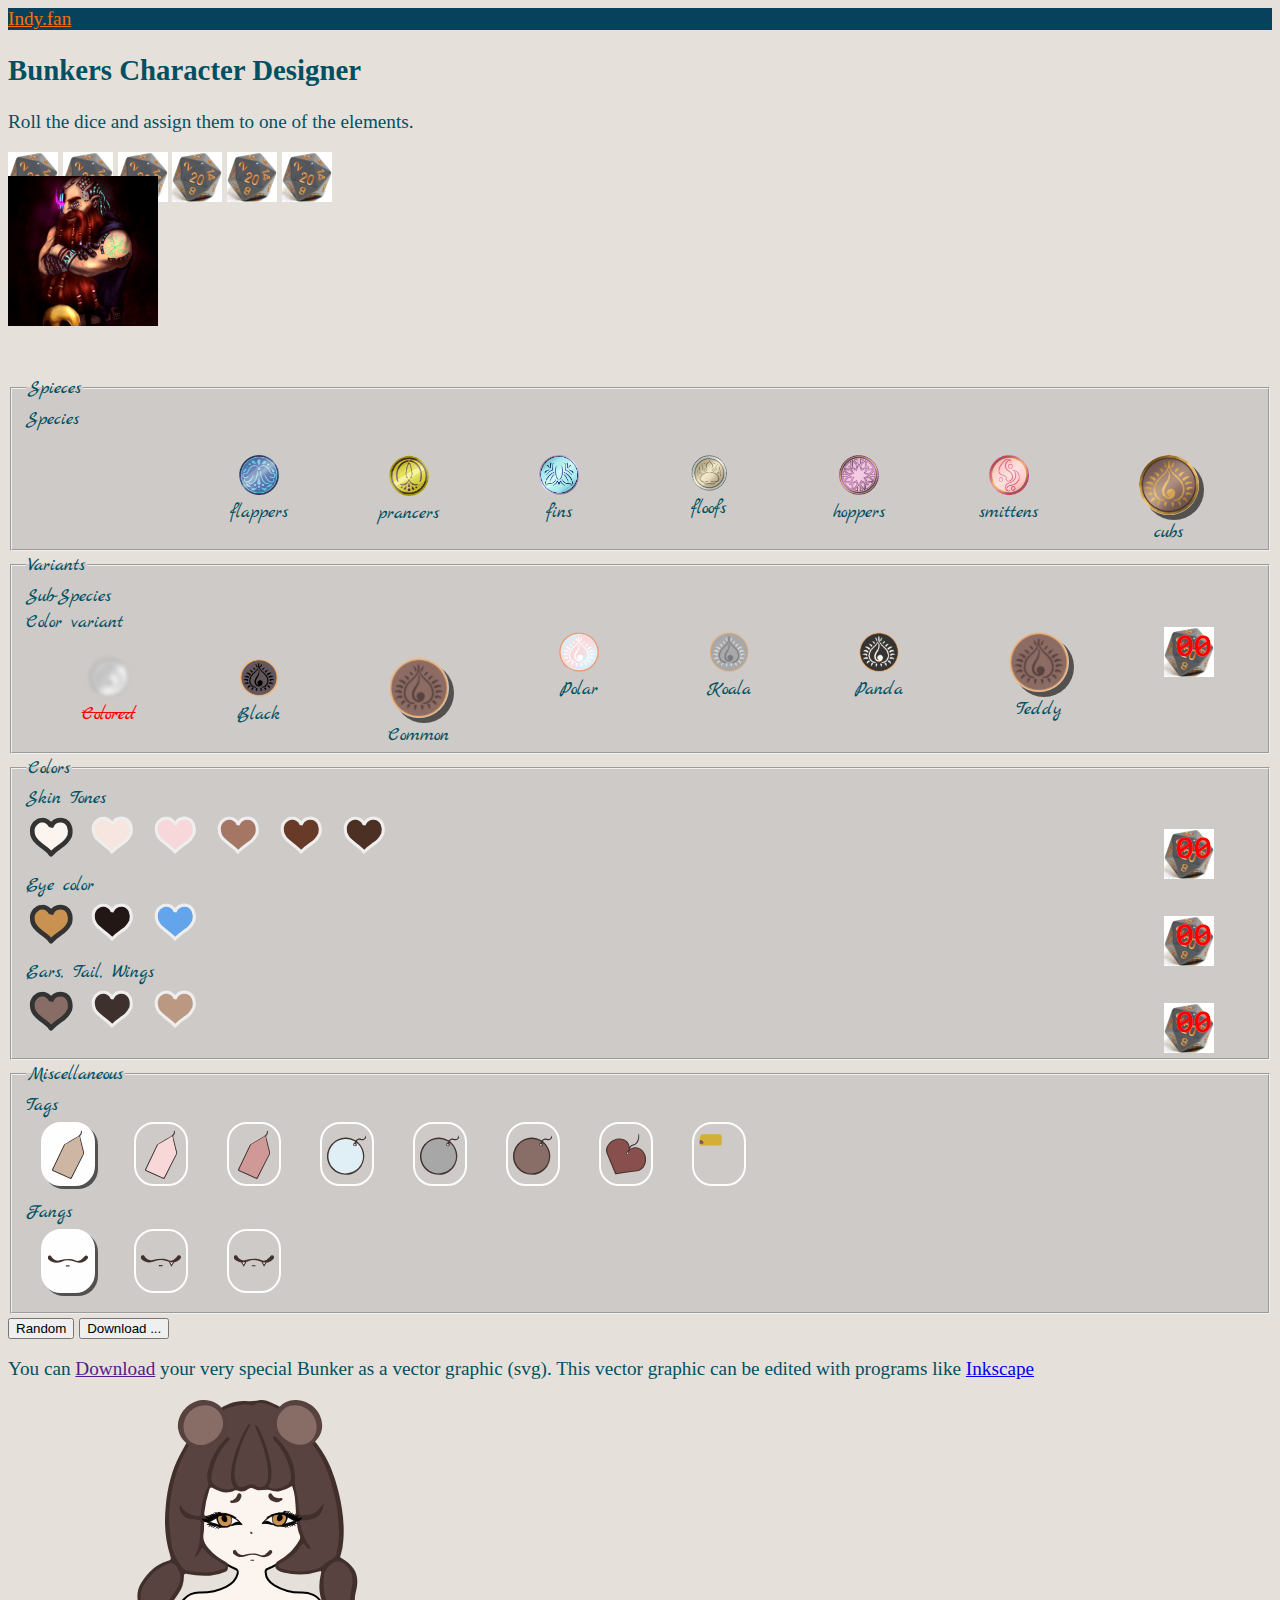
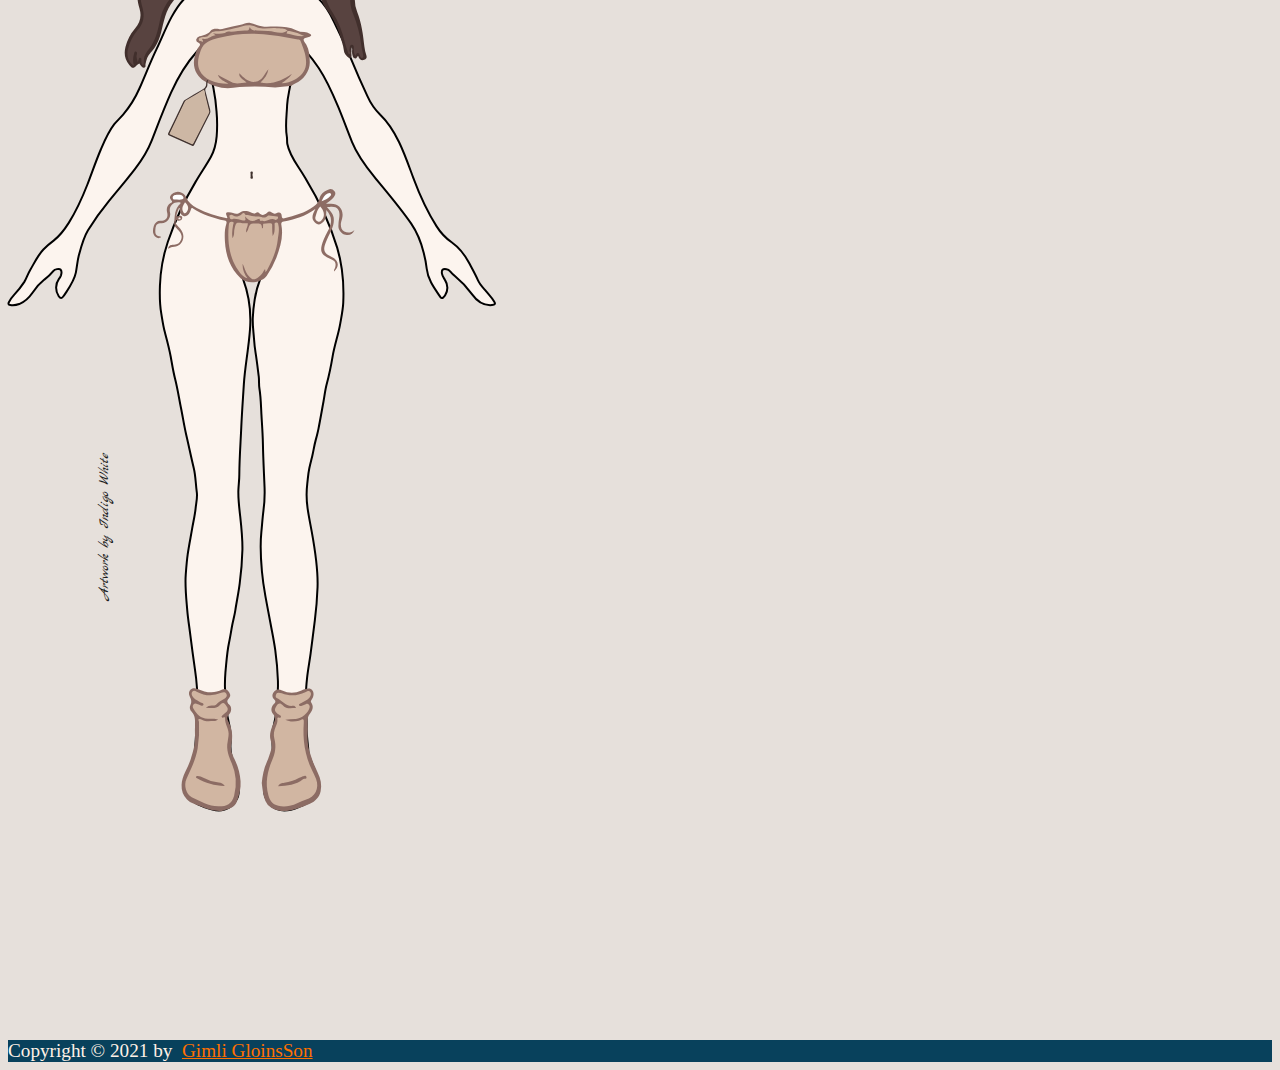
<file: index.html>
<html lang="en">
<head>
  <meta charset="UTF-8">
  <title>Bunkers Creator</title>
  <style>
      @import url('https://fonts.googleapis.com/css2?family=Marck+Script&display=swap');
  </style>
  <link href="https://cdn.jsdelivr.net/npm/bootstrap@5.0.2/dist/css/bootstrap.min.css" rel="stylesheet"
        integrity="sha384-EVSTQN3/azprG1Anm3QDgpJLIm9Nao0Yz1ztcQTwFspd3yD65VohhpuuCOmLASjC" crossorigin="anonymous">
  <link rel="stylesheet" href="css/bunkers.css">
</head>
<body>
<header>
  <nav class="navbar navbar-fluid navbar-expand-sm navbar-dark justify-content-center" id="navbar">
    <a class="navbar-link" href="../">Indy.fan</a>
  </nav>
</header>
<div class="container-xl" id="content">
  <div class="row justify-content-center">
    <div class="col-12 col-lg-10 col-xl-11">
      <h2>Bunkers Character Designer</h2>
      <p>
        Roll the dice and assign them to one of the elements.
      </p>
      <p>
        <img src="./img/dice/d20.png" id="dice01" draggable="true" ondragstart="drag(event)" alt="20" />
        <img src="./img/dice/d20.png" id="dice02" draggable="true" ondragstart="drag(event)" alt="20" />
        <img src="./img/dice/d20.png" id="dice03" draggable="true" ondragstart="drag(event)" alt="20" />
        <img src="./img/dice/d20.png" id="dice04" draggable="true" ondragstart="drag(event)" alt="20" />
        <img src="./img/dice/d20.png" id="dice05" draggable="true" ondragstart="drag(event)" alt="20" />
        <img src="./img/dice/d20.png" id="dice06" draggable="true" ondragstart="drag(event)" alt="20" />
      </p>
    </div>
    <div class="d-sm-none d-lg-block col-lg-2 col-xl-1">
      <img id="logo" src="./img/GimliLogoTiny.png" class="rounded-circle" width="150px" alt="logo"/>
    </div>
  </div>
  <div class="row justify-content-center">
    <div class="col-12 col-xl-6">
      <form id="selection" class="form-horizontal d-none">
        <fieldset class="form-group border border-dark p-3">
          <legend class="w-auto px-2">Spieces</legend>
          <div class="form-group">
            <label for="species">Species</label>
            <div id="species">
            </div>
          </div>
        </fieldset>
        <fieldset class="form-group border border-dark p-3">
          <legend class="w-auto px-2">Variants</legend>
          <div class="form-group">
            <label for="subspecies">Sub-Species</label>
            <div id="subspecies"></div>
          </div>
          <div class="form-group">
            <label for="variants">Color variant</label>
            <div id="variants"></div>
          </div>
        </fieldset>
        <fieldset class="form-group border border-dark p-3">
          <legend class="w-auto px-2">Colors</legend>
          <div class="form-group">
            <label for="skins">Skin Tones</label>
            <div id="skins">
            </div>
          </div>

          <div class="form-group">
            <label for="eyes">Eye color</label>
            <div id="eyes">
            </div>
          </div>

          <div class="form-group">
            <label for="ears">Ears, Tail, Wings</label>
            <div id="ears">
            </div>
          </div>
        </fieldset>
        <fieldset class="form-group border border-dark p-3">
          <legend class="w-auto px-2">Miscellaneous</legend>
          <div class="form-group">
            <label for="extra0" id="extraL0">Extra0</label>
            <div id="extra0"></div>
          </div>
          <div class="form-group">
            <label for="extra1" id="extraL1">Extra1</label>
            <div id="extra1"></div>
          </div>
          <div class="form-group">
            <label for="extra2" id="extraL2">Extra2</label>
            <div id="extra2"></div>
          </div>
        </fieldset>

        <div class="form-group">
          <button id="random" type="button">Random</button>
          <button id="btnDownload" type="button">Download ...</button>
        </div>
        <div id="link" class="form-group d-none">
          <p>
            You can <a id="download" target="_blank" href="" download="myBunker.svg">Download</a>
            your very special Bunker as a vector graphic (svg).
            This vector graphic can be edited with programs like
            <a href="https://inkscape.org/" target="_blank">Inkscape</a>
          </p>
        </div>
      </form>
    </div>
    <div class="col-12 col-xl-6">
      <div id="model">
        <svg xmlns="http://www.w3.org/2000/svg" id="modelSVG"
             width="800" height="1200" viewBox="0 0 800 1200">
          <defs id="svgDefs">
            <style id="svgStyle">
            </style>
          </defs>
          <g id="humanoid" class="skin">
          </g>
          <text id="copy" font-size="14px" fill="#1d1d1b" font-family="'Marck Script', cursive"
                font-style="italic" transform="translate(100,800) rotate(-90)">
            Artwork by Indigo White
          </text>
        </svg>
      </div>
    </div>
  </div>
  <div class="row justify-content-center">
    <div id="progress" class="col-10 col-xl-8">
      <div class="progress">
        <div id="progressBar" class="progress-bar progress-bar-striped" role="progressbar" aria-valuenow="0"
             aria-valuemin="0" aria-valuemax="100">Loading data ...
        </div>
      </div>
    </div>
  </div>
</div>
<footer class="page-footer container-fluid">
  <div class="row">
    <div class="col d-flex justify-content-center">
      Copyright &copy; 2021 by &nbsp;<a href="./about.html">Gimli GloinsSon</a>
    </div>
  </div>
</footer>
<script src="./js/main.js"></script>

</body>
</html>
</file>
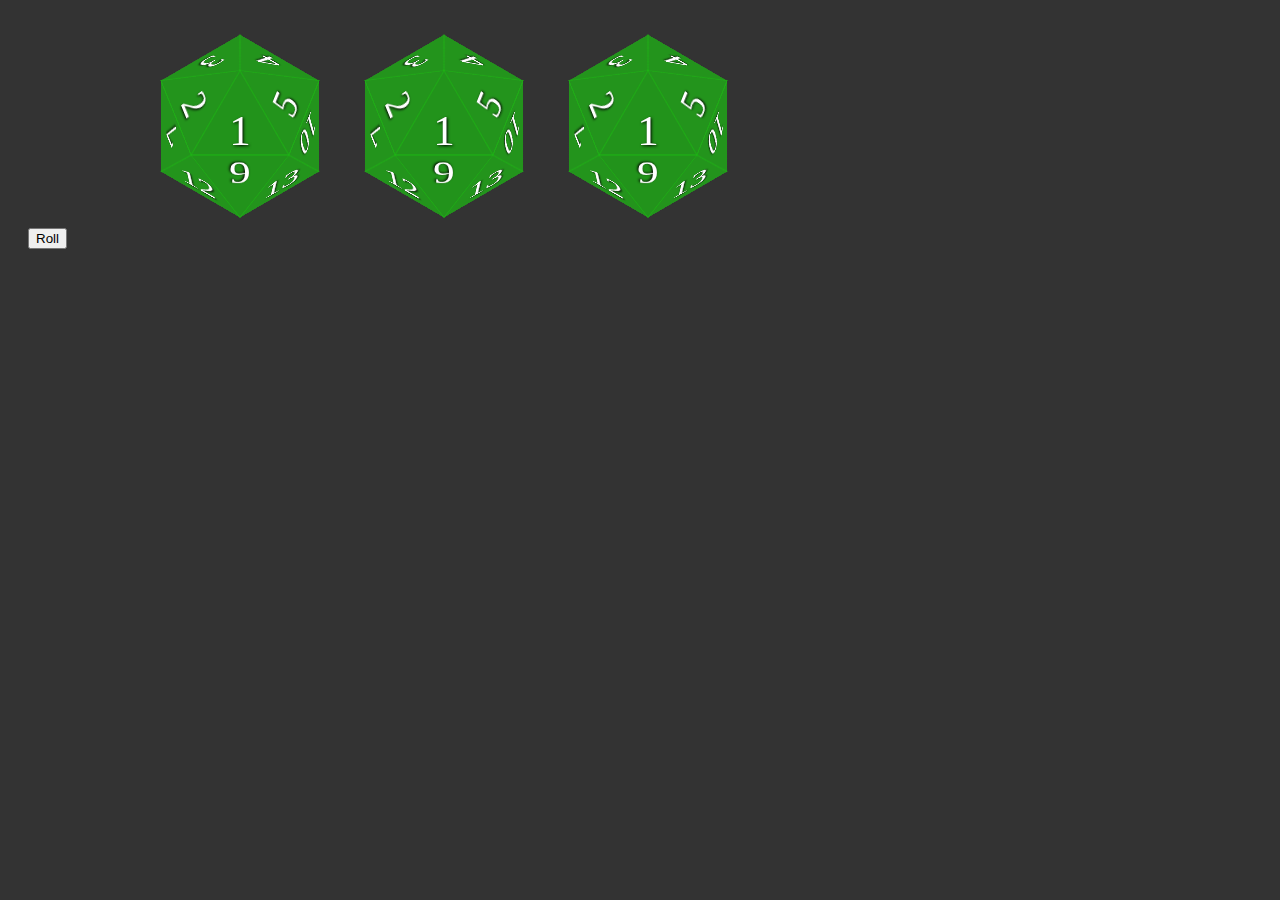
<file: dice.html>
<!DOCTYPE html>
<html lang="en">
<head>
  <meta charset="UTF-8">
  <title>Title</title>
  <link rel="stylesheet" href="css/dice.css">
</head>
<body>
<div class="content">
  <div class="foo">
    <div id="die0" class="die">
      <figure class="face face-1"></figure>
      <figure class="face face-2"></figure>
      <figure class="face face-3"></figure>
      <figure class="face face-4"></figure>
      <figure class="face face-5"></figure>
      <figure class="face face-6"></figure>
      <figure class="face face-7"></figure>
      <figure class="face face-8"></figure>
      <figure class="face face-9"></figure>
      <figure class="face face-10"></figure>
      <figure class="face face-11"></figure>
      <figure class="face face-12"></figure>
      <figure class="face face-13"></figure>
      <figure class="face face-14"></figure>
      <figure class="face face-15"></figure>
      <figure class="face face-16"></figure>
      <figure class="face face-17"></figure>
      <figure class="face face-18"></figure>
      <figure class="face face-19"></figure>
      <figure class="face face-20"></figure>
    </div>
  </div>
  <div class="foo">
    <div id="die1" class="die">
      <figure class="face face-1"></figure>
      <figure class="face face-2"></figure>
      <figure class="face face-3"></figure>
      <figure class="face face-4"></figure>
      <figure class="face face-5"></figure>
      <figure class="face face-6"></figure>
      <figure class="face face-7"></figure>
      <figure class="face face-8"></figure>
      <figure class="face face-9"></figure>
      <figure class="face face-10"></figure>
      <figure class="face face-11"></figure>
      <figure class="face face-12"></figure>
      <figure class="face face-13"></figure>
      <figure class="face face-14"></figure>
      <figure class="face face-15"></figure>
      <figure class="face face-16"></figure>
      <figure class="face face-17"></figure>
      <figure class="face face-18"></figure>
      <figure class="face face-19"></figure>
      <figure class="face face-20"></figure>
    </div>
  </div>
  <div class="foo">
    <div id="die2" class="die">
      <figure class="face face-1"></figure>
      <figure class="face face-2"></figure>
      <figure class="face face-3"></figure>
      <figure class="face face-4"></figure>
      <figure class="face face-5"></figure>
      <figure class="face face-6"></figure>
      <figure class="face face-7"></figure>
      <figure class="face face-8"></figure>
      <figure class="face face-9"></figure>
      <figure class="face face-10"></figure>
      <figure class="face face-11"></figure>
      <figure class="face face-12"></figure>
      <figure class="face face-13"></figure>
      <figure class="face face-14"></figure>
      <figure class="face face-15"></figure>
      <figure class="face face-16"></figure>
      <figure class="face face-17"></figure>
      <figure class="face face-18"></figure>
      <figure class="face face-19"></figure>
      <figure class="face face-20"></figure>
    </div>
  </div>
</div>
<button type="button" onclick="main()">Roll</button>

<script src="./js/dice.js"></script>
</body>
</html>
</file>
<file: css/bunkers.css>
body {
    /* background-image: url("../img/background.png"); */
    background-color: rgba(156, 132, 111, 0.5);
    font-size: 1.2em;
}

@media only screen and (max-width: 576px) {
    #logo {
        display: none;
    }
    .col-sm-3, .col-sm-11 {
        padding-left: 50px;
    }
}

svg {
    overflow: visible;
}

div.container-fluid, div.container-xl {
    color: #005062;
}

footer, .navbar-dark {
    background-color: #08415C;
    color: #fff1e6;
}

footer a, .navbar-dark a {
    color: #ff7000;
}

fieldset {
    background-color: rgba(180,180,180,0.5);
    padding-bottom: 5px;
}

legend, label {
    font-family: 'Marck Script', cursive;
    margin-bottom: 0px;
}

legend {
    margin-bottom: 0px;
}

figure {
    float: right;
    text-align: center;
    margin-bottom: 0px;
}

input[type="radio"], input[type="text"] {
    position: absolute;
    display: none;
    width: 0px;
    height: 0px;

}
input[type="radio"] + svg {
    padding: 2px;
    margin: 0px;
    stroke: #eeeeee;
    stroke-width: 0.5px;
}
input[type="radio"]:checked + svg {
    stroke: #333333;
    stroke-width: 0.75px;
    padding: 0px;
}

input[type="radio"] + figure > img {
    margin: 5px 15px;
    width: 40px;
}
input[type="radio"]:checked + figure > img {
    box-shadow: 5px 5px  rgba(0,0,0,0.6);
    -moz-box-shadow: 5px 5px  rgba(0,0,0,0.6);
    -webkit-box-shadow: 5px 5px  rgba(0,0,0,0.6);
    -o-box-shadow: 5px 5px  rgba(0,0,0,0.6);
    border-radius:80px;
    padding: 0px;
    width: 60px;
}

input[type="radio"] + img {
    border: #fefefe 2px solid;
    border-radius: 20px;
    margin: 5px 15px;
    padding: 5px;
    width: 40px;
}
input[type="radio"]:checked + img {
    background: #fefefe;
    box-shadow: 3px 3px  rgba(0,0,0,0.6);
    -moz-box-shadow: 3px 3px  rgba(0,0,0,0.6);
    -webkit-box-shadow: 3px 3px  rgba(0,0,0,0.6);
    -o-box-shadow: 3px 3px  rgba(0,0,0,0.6);
    border-radius: 20px;
}

.page-footer { margin-top: 40px; }

.progress, .progress-bar {
    height: 30px;
}

.form-group {
    margin-bottom: 2px;
}
#logo {
    position: relative;
    top: -50px;
}

.extras {
    position: relative;
    display: inline-block;
    top: 0;
    left: 0;
    width: 50px;
    height: 50px;
}

#selection {
    margin-left: 0px;
}


img[disabled] {
    filter: blur(2px) grayscale(100%);
}
figcaption[disabled] {
    text-decoration: line-through;
    color: red;
}
</file>
<file: css/dice.css>
@-webkit-keyframes roll {
    10% {
        transform: rotateX(0deg) rotateY(0deg) rotateZ(0deg);
    }
    30% {
        transform: rotateX(120deg) rotateY(240deg) rotateZ(0deg) translateX(40px) translateY(40px);
    }
    50% {
        transform: rotateX(240deg) rotateY(480deg) rotateZ(0deg) translateX(-40px) translateY(-40px);
    }
    70% {
        transform: rotateX(360deg) rotateY(720deg) rotateZ(0deg);
    }
    90% {
        transform: rotateX(480deg) rotateY(960deg) rotateZ(0deg);
    }
}
@keyframes roll {
    10% {
        transform: rotateX(0deg) rotateY(0deg) rotateZ(0deg);
    }
    30% {
        transform: rotateX(120deg) rotateY(240deg) rotateZ(0deg) translateX(40px) translateY(40px);
    }
    50% {
        transform: rotateX(240deg) rotateY(480deg) rotateZ(0deg) translateX(-40px) translateY(-40px);
    }
    70% {
        transform: rotateX(360deg) rotateY(720deg) rotateZ(0deg);
    }
    90% {
        transform: rotateX(480deg) rotateY(960deg) rotateZ(0deg);
    }
}
body {
    background: #333;
    padding: 20px;
}

.content {
    margin: auto auto;
    position: relative;
    width: 1000px;
    height: 200px;
    perspective: 1500px;
}
.foo {
    position: relative;
    width: 200px;
    height: 200px;
    display: inline-block;
}
.die {
    position: absolute;
    width: 100%;
    height: 100%;
    transform-style: preserve-3d;
    transition: transform 0.5s ease-out;
    cursor: pointer;
    transform: rotateX(-53deg);
}
.die.rolling {
    -webkit-animation: roll 3s linear;
    animation: roll 3s linear;
}
.die[data-face="1"] {
    transform: rotateX(-53deg) rotateY(0deg);
}
.die[data-face="2"] {
    transform: rotateX(-53deg) rotateY(72deg);
}
.die[data-face="3"] {
    transform: rotateX(-53deg) rotateY(144deg);
}
.die[data-face="4"] {
    transform: rotateX(-53deg) rotateY(216deg);
}
.die[data-face="5"] {
    transform: rotateX(-53deg) rotateY(288deg);
}
.die[data-face="16"] {
    transform: rotateX(127deg) rotateY(-72deg);
}
.die[data-face="17"] {
    transform: rotateX(127deg) rotateY(-144deg);
}
.die[data-face="18"] {
    transform: rotateX(127deg) rotateY(-216deg);
}
.die[data-face="19"] {
    transform: rotateX(127deg) rotateY(-288deg);
}
.die[data-face="20"] {
    transform: rotateX(127deg) rotateY(-360deg);
}
.die[data-face="6"] {
    transform: rotateX(11deg) rotateZ(180deg) rotateY(0deg);
}
.die[data-face="7"] {
    transform: rotateX(11deg) rotateZ(180deg) rotateY(72deg);
}
.die[data-face="8"] {
    transform: rotateX(11deg) rotateZ(180deg) rotateY(144deg);
}
.die[data-face="9"] {
    transform: rotateX(11deg) rotateZ(180deg) rotateY(216deg);
}
.die[data-face="10"] {
    transform: rotateX(11deg) rotateZ(180deg) rotateY(288deg);
}
.die[data-face="11"] {
    transform: rotateX(11deg) rotateY(-252deg);
}
.die[data-face="12"] {
    transform: rotateX(11deg) rotateY(-324deg);
}
.die[data-face="13"] {
    transform: rotateX(11deg) rotateY(-396deg);
}
.die[data-face="14"] {
    transform: rotateX(11deg) rotateY(-468deg);
}
.die[data-face="15"] {
    transform: rotateX(11deg) rotateY(-540deg);
}
.die .face {
    position: absolute;
    left: 50%;
    top: 0;
    margin: 0 -50px;
    border-left: 50px solid transparent;
    border-right: 50px solid transparent;
    border-bottom: 86px solid rgba(30, 180, 20, 0.75);
    width: 0px;
    height: 0px;
    transform-style: preserve-3d;
    -webkit-backface-visibility: hidden;
    backface-visibility: hidden;
    counter-increment: steps 1;
}
.die .face:before {
    content: counter(steps);
    position: absolute;
    top: 21.5px;
    left: -100px;
    color: #fff;
    text-shadow: 1px 1px 3px #000;
    font-size: 43px;
    text-align: center;
    line-height: 77.4px;
    width: 200px;
    height: 86px;
}
.die .face:nth-child(1) {
    transform: rotateY(0deg) translateZ(33.5px) translateY(-12.9px) rotateX(53deg);
}
.die .face:nth-child(2) {
    transform: rotateY(-72deg) translateZ(33.5px) translateY(-12.9px) rotateX(53deg);
}
.die .face:nth-child(3) {
    transform: rotateY(-144deg) translateZ(33.5px) translateY(-12.9px) rotateX(53deg);
}
.die .face:nth-child(4) {
    transform: rotateY(-216deg) translateZ(33.5px) translateY(-12.9px) rotateX(53deg);
}
.die .face:nth-child(5) {
    transform: rotateY(-288deg) translateZ(33.5px) translateY(-12.9px) rotateX(53deg);
}
.die .face:nth-child(16) {
    transform: rotateY(-108deg) translateZ(33.5px) translateY(121.26px) rotateZ(180deg) rotateX(53deg);
}
.die .face:nth-child(17) {
    transform: rotateY(-36deg) translateZ(33.5px) translateY(121.26px) rotateZ(180deg) rotateX(53deg);
}
.die .face:nth-child(18) {
    transform: rotateY(36deg) translateZ(33.5px) translateY(121.26px) rotateZ(180deg) rotateX(53deg);
}
.die .face:nth-child(19) {
    transform: rotateY(108deg) translateZ(33.5px) translateY(121.26px) rotateZ(180deg) rotateX(53deg);
}
.die .face:nth-child(20) {
    transform: rotateY(180deg) translateZ(33.5px) translateY(121.26px) rotateZ(180deg) rotateX(53deg);
}
.die .face:nth-child(6) {
    transform: rotateY(360deg) translateZ(75px) translateY(54.18px) rotateZ(180deg) rotateX(-11deg);
}
.die .face:nth-child(7) {
    transform: rotateY(288deg) translateZ(75px) translateY(54.18px) rotateZ(180deg) rotateX(-11deg);
}
.die .face:nth-child(8) {
    transform: rotateY(216deg) translateZ(75px) translateY(54.18px) rotateZ(180deg) rotateX(-11deg);
}
.die .face:nth-child(9) {
    transform: rotateY(144deg) translateZ(75px) translateY(54.18px) rotateZ(180deg) rotateX(-11deg);
}
.die .face:nth-child(10) {
    transform: rotateY(72deg) translateZ(75px) translateY(54.18px) rotateZ(180deg) rotateX(-11deg);
}
.die .face:nth-child(11) {
    transform: rotateY(252deg) translateZ(75px) translateY(54.18px) rotateX(-11deg);
}
.die .face:nth-child(12) {
    transform: rotateY(324deg) translateZ(75px) translateY(54.18px) rotateX(-11deg);
}
.die .face:nth-child(13) {
    transform: rotateY(396deg) translateZ(75px) translateY(54.18px) rotateX(-11deg);
}
.die .face:nth-child(14) {
    transform: rotateY(468deg) translateZ(75px) translateY(54.18px) rotateX(-11deg);
}
.die .face:nth-child(15) {
    transform: rotateY(540deg) translateZ(75px) translateY(54.18px) rotateX(-11deg);
}
</file>
